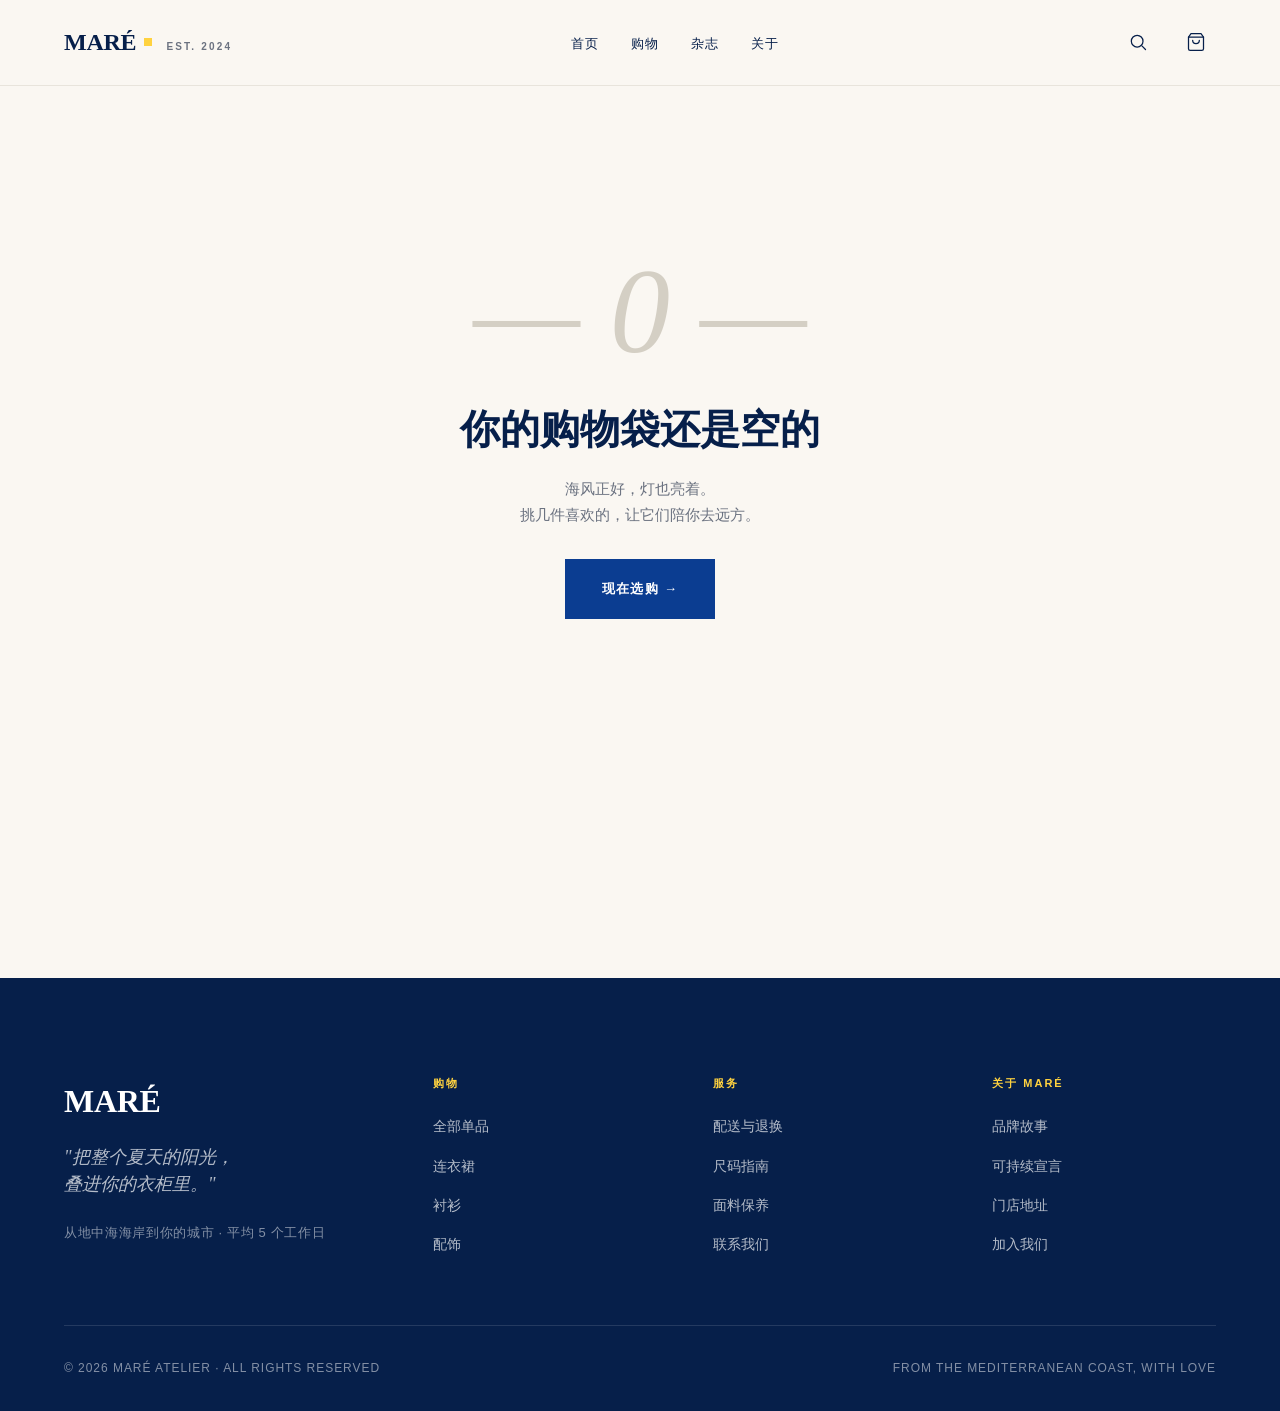
<file: cart.html>
<!doctype html>
<html lang="zh-CN">
  <head>
    <meta charset="UTF-8" />
    <meta name="viewport" content="width=device-width, initial-scale=1.0" />
    <meta name="description" content="MARÉ 购物袋" />
    <title>购物袋 · MARÉ</title>
    <link rel="preconnect" href="https://fonts.googleapis.cn" />
    <link rel="preconnect" href="https://fonts.gstatic.cn" crossorigin />
    <link rel="stylesheet" href="/styles/main.css" />
    <link rel="stylesheet" href="/styles/shop.css" />
  </head>
  <body>
    <div data-site-header></div>

    <main>
      <section class="cart-page">
        <div class="container">
          <div data-cart-root></div>
        </div>
      </section>
    </main>

    <div data-site-footer></div>

    <script src="/scripts/products.js"></script>
    <script src="/scripts/common.js"></script>
    <script src="/scripts/cart.js"></script>
  </body>
</html>
</file>
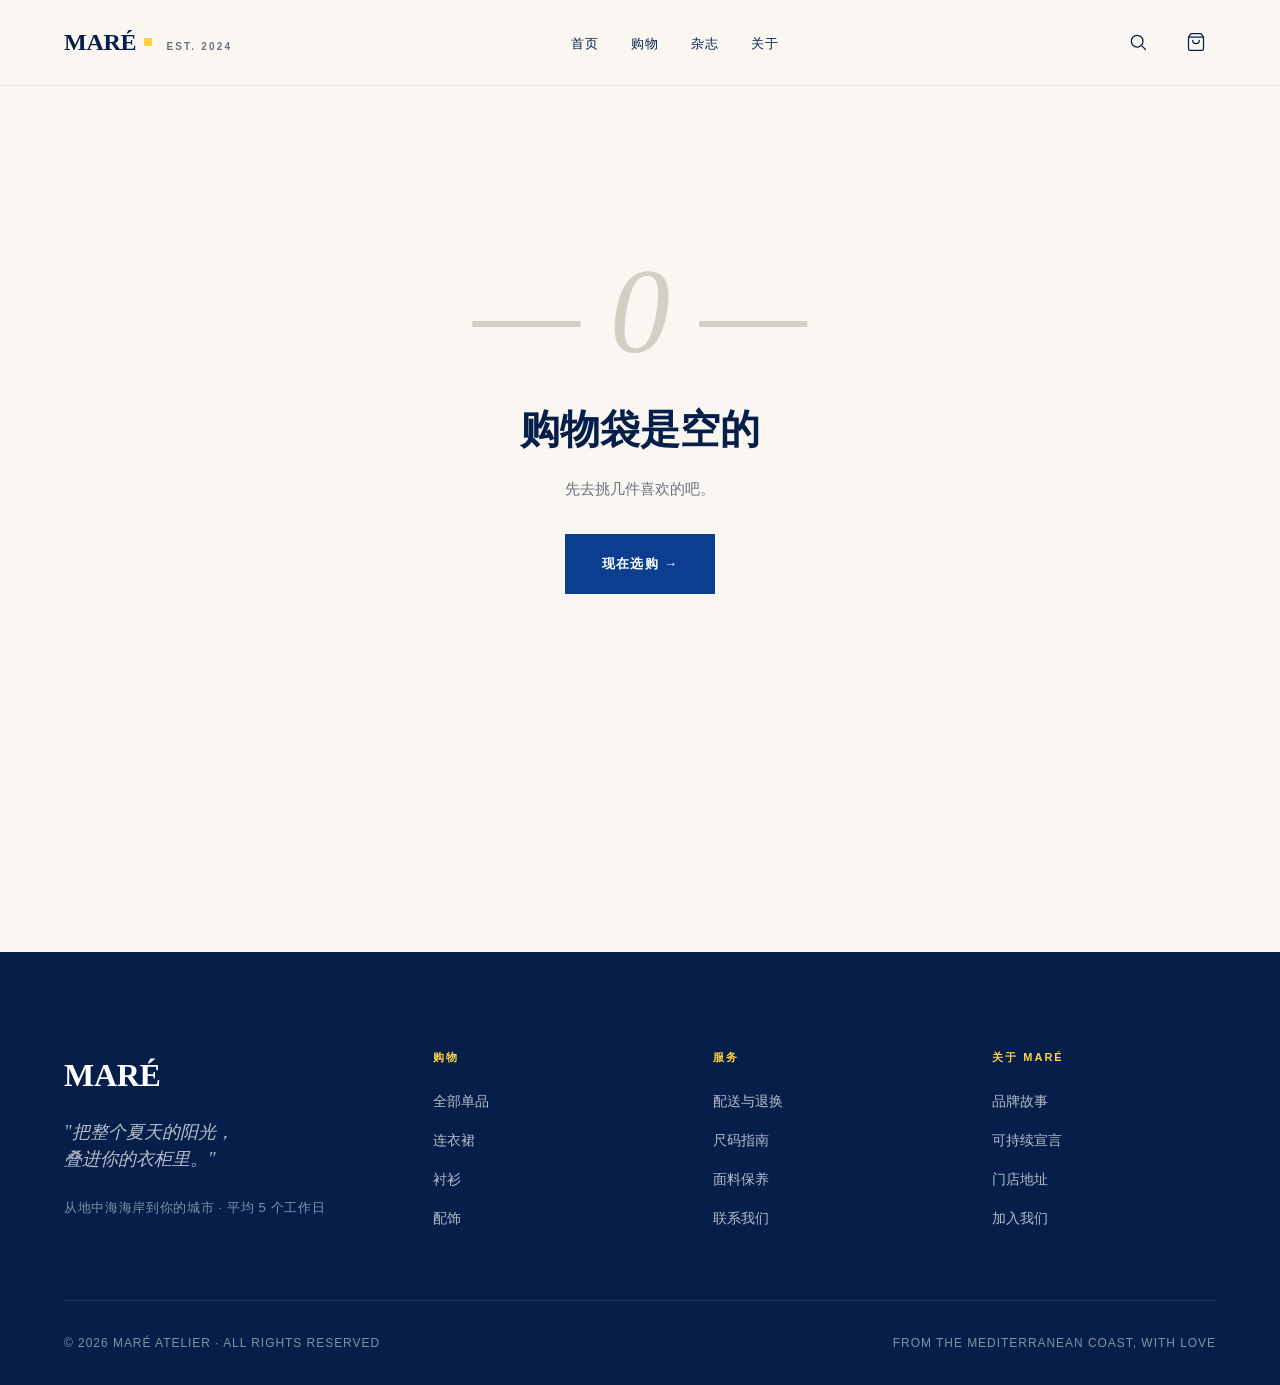
<file: checkout.html>
<!doctype html>
<html lang="zh-CN">
  <head>
    <meta charset="UTF-8" />
    <meta name="viewport" content="width=device-width, initial-scale=1.0" />
    <meta name="description" content="MARÉ 结账" />
    <title>结账 · MARÉ</title>
    <link rel="preconnect" href="https://fonts.googleapis.cn" />
    <link rel="preconnect" href="https://fonts.gstatic.cn" crossorigin />
    <link rel="stylesheet" href="/styles/main.css" />
    <link rel="stylesheet" href="/styles/shop.css" />
  </head>
  <body>
    <div data-site-header></div>

    <main>
      <section class="checkout-page">
        <div class="container">
          <div data-checkout-root></div>
        </div>
      </section>
    </main>

    <div data-site-footer></div>

    <script src="/scripts/products.js"></script>
    <script src="/scripts/common.js"></script>
    <script src="/scripts/checkout.js"></script>
  </body>
</html>
</file>
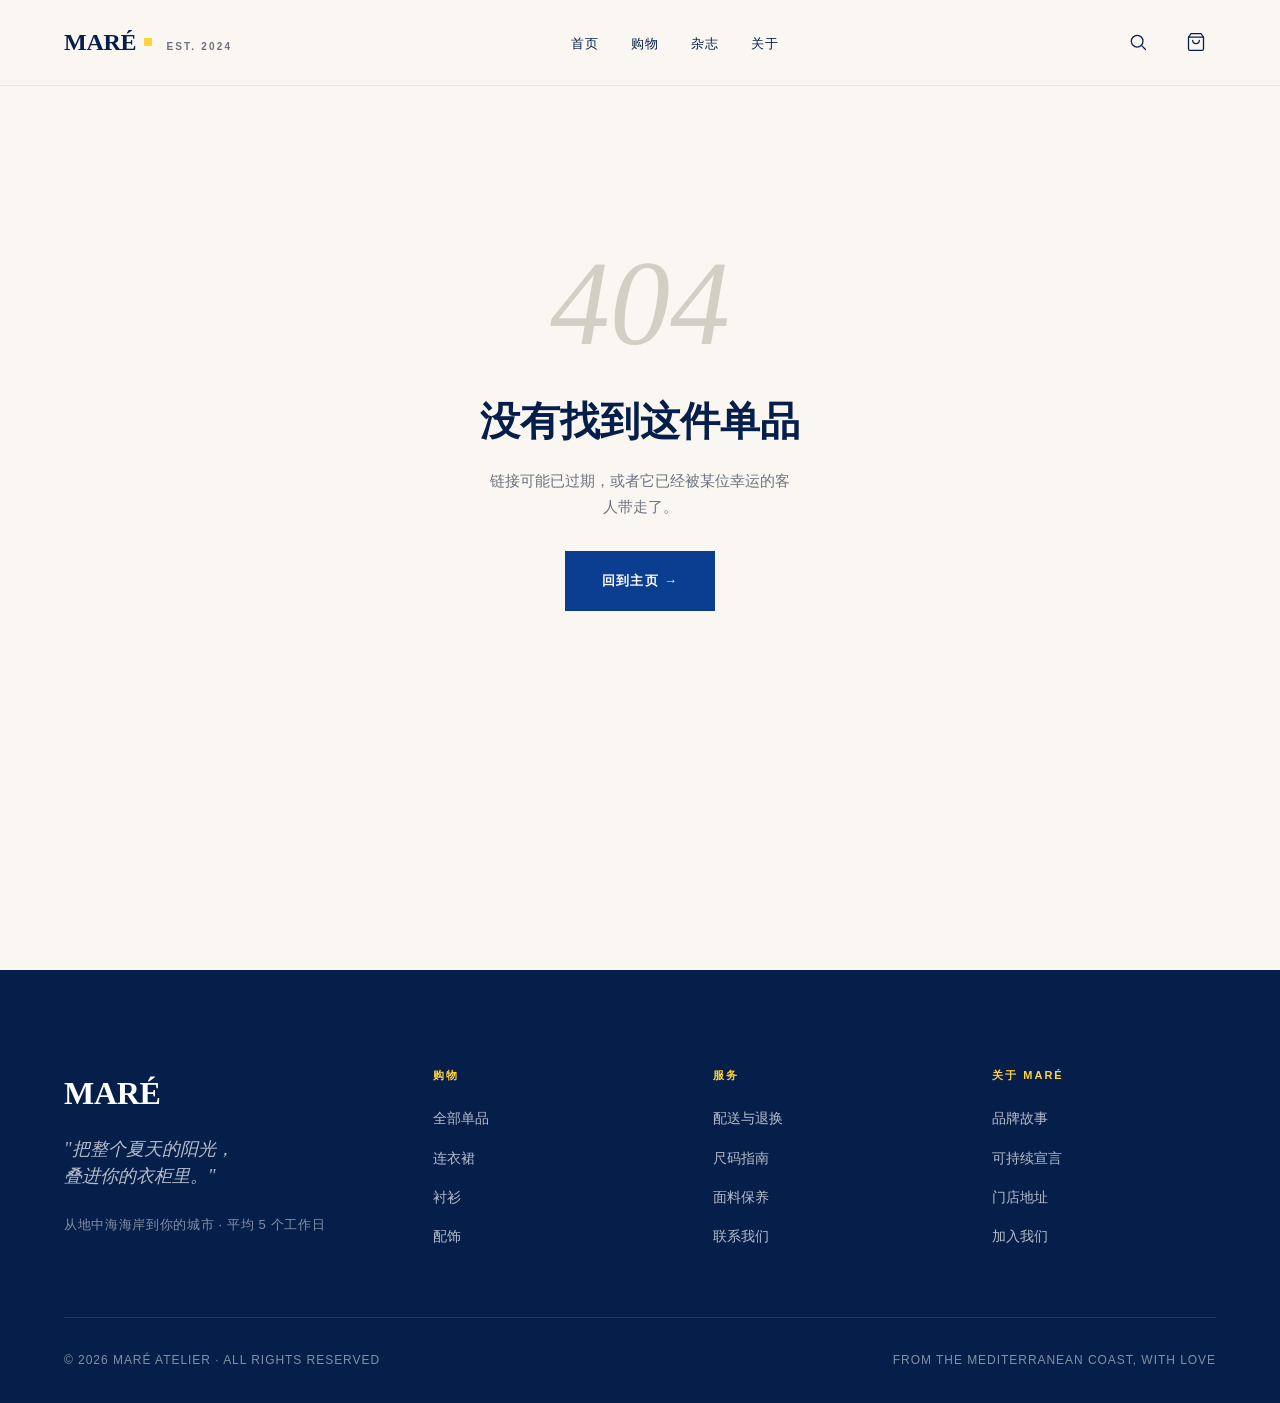
<file: product.html>
<!doctype html>
<html lang="zh-CN">
  <head>
    <meta charset="UTF-8" />
    <meta name="viewport" content="width=device-width, initial-scale=1.0" />
    <meta name="description" content="MARÉ 商品详情" />
    <title>商品详情 · MARÉ</title>
    <link rel="preconnect" href="https://fonts.googleapis.cn" />
    <link rel="preconnect" href="https://fonts.gstatic.cn" crossorigin />
    <link rel="stylesheet" href="/styles/main.css" />
    <link rel="stylesheet" href="/styles/shop.css" />
  </head>
  <body>
    <div data-site-header></div>

    <main>
      <section class="container crumbs">
        <ol data-crumbs></ol>
      </section>

      <section class="product-page" data-product-page>
        <div class="container">
          <div class="pd-layout" data-pd-root></div>
        </div>
      </section>

      <section class="related-section" data-related style="display:none;">
        <div class="container">
          <div class="section-head">
            <div class="section-title">
              <span class="h-rule" aria-hidden="true"></span>
              <h2 class="h1">
                <span class="eyebrow" style="display:block; margin-bottom: 12px;">You May Also Like</span>
                配它的<em style="font-style: italic; color: var(--c-deep-marine);">海风</em>。
              </h2>
            </div>
          </div>
          <div class="product-grid" data-related-grid></div>
        </div>
      </section>
    </main>

    <div data-site-footer></div>

    <script src="/scripts/products.js"></script>
    <script src="/scripts/common.js"></script>
    <script src="/scripts/product.js"></script>
  </body>
</html>
</file>
<file: styles/main.css>
/* =========================================================
   MARÉ — 地中海阳光精品店 · 全局样式
   Design System: deep marine + sun yellow + stucco white
   ========================================================= */

@import url('https://fonts.googleapis.cn/css2?family=Playfair+Display:ital,wght@0,400;0,500;0,600;0,700;1,400;1,500;1,600&family=Inter:wght@300;400;500;600;700&family=Noto+Serif+SC:wght@400;500;600;700&family=Noto+Sans+SC:wght@300;400;500;600;700&display=swap');

:root {
  --c-deep-marine: #0B3D91;
  --c-ink: #061F4A;
  --c-sun-yellow: #FFD23F;
  --c-sun-soft: #FFE891;
  --c-stucco: #FAF7F2;
  --c-pure-white: #FFFFFF;
  --c-sand: #E8E4DC;
  --c-sand-strong: #D4CFC4;
  --c-muted: #6B7280;
  --c-shadow-blue: rgba(11, 61, 145, 0.08);
  --c-shadow-blue-strong: rgba(11, 61, 145, 0.18);

  --ease-silk: cubic-bezier(0.16, 1, 0.3, 1);
  --t-fast: 260ms;
  --t-mid: 420ms;
  --t-slow: 600ms;

  --font-serif: 'Playfair Display', 'Noto Serif SC', Georgia, serif;
  --font-sans: 'Inter', -apple-system, BlinkMacSystemFont, 'Noto Sans SC', sans-serif;

  --container-max: 1440px;
  --container-pad: clamp(20px, 5vw, 80px);
  --section-gap: clamp(64px, 10vw, 128px);
}

/* ---------- Reset ---------- */
*,
*::before,
*::after {
  box-sizing: border-box;
  margin: 0;
  padding: 0;
}

html {
  -webkit-text-size-adjust: 100%;
  scroll-behavior: smooth;
}

body {
  font-family: var(--font-sans);
  font-size: 16px;
  line-height: 1.7;
  color: var(--c-ink);
  background: var(--c-stucco);
  -webkit-font-smoothing: antialiased;
  -moz-osx-font-smoothing: grayscale;
  min-height: 100vh;
  overflow-x: hidden;
}

img {
  max-width: 100%;
  height: auto;
  display: block;
}

button {
  font-family: inherit;
  color: inherit;
  background: none;
  border: none;
  cursor: pointer;
}

button:focus-visible,
a:focus-visible,
input:focus-visible,
select:focus-visible {
  outline: 2px solid var(--c-sun-yellow);
  outline-offset: 3px;
}

a {
  color: inherit;
  text-decoration: none;
}

input,
select {
  font-family: inherit;
  font-size: inherit;
  color: inherit;
}

/* ---------- Container ---------- */
.container {
  width: 100%;
  max-width: var(--container-max);
  margin: 0 auto;
  padding-left: var(--container-pad);
  padding-right: var(--container-pad);
}

/* ---------- Typography ---------- */
.eyebrow {
  font-family: var(--font-sans);
  font-size: 12px;
  font-weight: 500;
  letter-spacing: 0.18em;
  text-transform: uppercase;
  color: var(--c-deep-marine);
  display: inline-flex;
  align-items: center;
  gap: 12px;
}

.eyebrow::before {
  content: '';
  width: 28px;
  height: 1px;
  background: var(--c-deep-marine);
  display: inline-block;
}

.display-title {
  font-family: var(--font-serif);
  font-weight: 600;
  font-size: clamp(48px, 8vw, 96px);
  line-height: 1.02;
  letter-spacing: -0.02em;
  color: var(--c-ink);
}

.h1 {
  font-family: var(--font-serif);
  font-weight: 600;
  font-size: clamp(32px, 4vw, 56px);
  line-height: 1.1;
  letter-spacing: -0.015em;
  color: var(--c-ink);
}

.h2 {
  font-family: var(--font-serif);
  font-weight: 600;
  font-size: clamp(24px, 3vw, 36px);
  line-height: 1.2;
  letter-spacing: -0.01em;
  color: var(--c-ink);
}

.h3 {
  font-family: var(--font-serif);
  font-weight: 500;
  font-size: clamp(18px, 2vw, 22px);
  line-height: 1.3;
  color: var(--c-ink);
}

.lede {
  font-size: clamp(16px, 1.5vw, 18px);
  line-height: 1.7;
  color: var(--c-muted);
  max-width: 60ch;
}

.h-rule {
  display: inline-block;
  width: 4px;
  height: 36px;
  background: var(--c-sun-yellow);
  margin-right: 16px;
  vertical-align: middle;
}

.section-head {
  display: flex;
  align-items: flex-end;
  justify-content: space-between;
  flex-wrap: wrap;
  gap: 24px;
  margin-bottom: clamp(32px, 5vw, 56px);
}

.section-head .section-title {
  display: flex;
  align-items: center;
}

/* ---------- Buttons ---------- */
.btn {
  position: relative;
  display: inline-flex;
  align-items: center;
  justify-content: center;
  gap: 10px;
  padding: 18px 36px;
  font-family: var(--font-sans);
  font-weight: 600;
  font-size: 13px;
  letter-spacing: 0.1em;
  text-transform: uppercase;
  border: 1.5px solid transparent;
  border-radius: 0;
  cursor: pointer;
  transition: all var(--t-fast) var(--ease-silk);
  white-space: nowrap;
}

.btn-primary {
  background: var(--c-deep-marine);
  color: var(--c-pure-white);
  border-color: var(--c-deep-marine);
}

.btn-primary:hover {
  background: var(--c-sun-yellow);
  color: var(--c-ink);
  border-color: var(--c-sun-yellow);
}

.btn-secondary {
  background: transparent;
  color: var(--c-deep-marine);
  border-color: var(--c-deep-marine);
}

.btn-secondary:hover {
  background: var(--c-deep-marine);
  color: var(--c-pure-white);
}

.btn-ghost {
  padding: 12px 0;
  background: transparent;
  color: var(--c-ink);
  border: none;
  border-bottom: 1.5px solid var(--c-ink);
  text-transform: uppercase;
  letter-spacing: 0.1em;
  font-size: 12px;
  font-weight: 600;
}

.btn-ghost:hover {
  color: var(--c-deep-marine);
  border-color: var(--c-deep-marine);
}

.btn-block {
  width: 100%;
}

.btn:disabled {
  opacity: 0.4;
  cursor: not-allowed;
}

/* ---------- Header / Nav ---------- */
.site-header {
  position: sticky;
  top: 0;
  z-index: 100;
  background: rgba(250, 247, 242, 0.92);
  backdrop-filter: saturate(180%) blur(12px);
  -webkit-backdrop-filter: saturate(180%) blur(12px);
  border-bottom: 1px solid var(--c-sand);
}

.nav {
  display: flex;
  align-items: center;
  justify-content: space-between;
  padding-top: 22px;
  padding-bottom: 22px;
  gap: 24px;
}

.brand {
  display: inline-flex;
  align-items: baseline;
  gap: 8px;
  font-family: var(--font-serif);
  font-weight: 700;
  font-size: 24px;
  letter-spacing: -0.01em;
  color: var(--c-ink);
}

.brand .brand-dot {
  width: 8px;
  height: 8px;
  background: var(--c-sun-yellow);
  display: inline-block;
  align-self: center;
}

.brand-sub {
  font-family: var(--font-sans);
  font-size: 10px;
  letter-spacing: 0.22em;
  text-transform: uppercase;
  color: var(--c-muted);
  margin-left: 6px;
}

.nav-links {
  display: flex;
  align-items: center;
  gap: 32px;
  list-style: none;
}

.nav-links a {
  font-size: 13px;
  font-weight: 500;
  letter-spacing: 0.08em;
  text-transform: uppercase;
  color: var(--c-ink);
  padding: 6px 0;
  position: relative;
  transition: color var(--t-fast) var(--ease-silk);
}

.nav-links a::after {
  content: '';
  position: absolute;
  left: 0;
  right: 0;
  bottom: -2px;
  height: 2px;
  background: var(--c-sun-yellow);
  transform: scaleX(0);
  transform-origin: left;
  transition: transform var(--t-fast) var(--ease-silk);
}

.nav-links a:hover::after,
.nav-links a.active::after {
  transform: scaleX(1);
}

.nav-actions {
  display: flex;
  align-items: center;
  gap: 18px;
}

.icon-btn {
  width: 40px;
  height: 40px;
  display: inline-flex;
  align-items: center;
  justify-content: center;
  color: var(--c-ink);
  position: relative;
  transition: color var(--t-fast) var(--ease-silk);
}

.icon-btn:hover {
  color: var(--c-deep-marine);
}

.icon-btn svg {
  width: 20px;
  height: 20px;
  stroke-width: 1.5;
}

.cart-count {
  position: absolute;
  top: 4px;
  right: 2px;
  min-width: 18px;
  height: 18px;
  padding: 0 5px;
  background: var(--c-sun-yellow);
  color: var(--c-ink);
  font-family: var(--font-sans);
  font-size: 10px;
  font-weight: 700;
  display: inline-flex;
  align-items: center;
  justify-content: center;
  line-height: 1;
}

/* ---------- Search overlay ---------- */
.search-bar {
  display: none;
  padding: 16px 0 24px;
  border-bottom: 1px solid var(--c-sand);
}

.search-bar.open {
  display: block;
}

.search-input-wrap {
  display: flex;
  align-items: center;
  gap: 12px;
  border-bottom: 1.5px solid var(--c-ink);
  padding: 8px 0;
}

.search-input-wrap svg {
  width: 18px;
  height: 18px;
  stroke-width: 1.5;
  color: var(--c-ink);
  flex-shrink: 0;
}

.search-input-wrap input {
  flex: 1;
  background: transparent;
  border: none;
  outline: none;
  padding: 6px 0;
  font-size: 16px;
  font-family: var(--font-serif);
  font-style: italic;
  color: var(--c-ink);
}

.search-input-wrap input::placeholder {
  color: var(--c-muted);
  font-style: italic;
}

.search-close {
  font-size: 11px;
  letter-spacing: 0.1em;
  text-transform: uppercase;
  color: var(--c-muted);
}

/* ---------- Mobile nav ---------- */
.mobile-toggle {
  display: none;
  width: 36px;
  height: 36px;
  align-items: center;
  justify-content: center;
}

.mobile-toggle svg {
  width: 22px;
  height: 22px;
  stroke-width: 1.5;
}

/* ---------- Footer ---------- */
.site-footer {
  margin-top: var(--section-gap);
  padding: clamp(64px, 8vw, 96px) 0 32px;
  background: var(--c-ink);
  color: var(--c-stucco);
}

.footer-grid {
  display: grid;
  grid-template-columns: 1.4fr repeat(3, 1fr);
  gap: 56px;
  padding-bottom: 56px;
  border-bottom: 1px solid rgba(255, 255, 255, 0.12);
}

.footer-brand {
  font-family: var(--font-serif);
  font-size: 32px;
  font-weight: 600;
  letter-spacing: -0.01em;
  color: var(--c-pure-white);
  margin-bottom: 16px;
  display: inline-flex;
  align-items: baseline;
  gap: 8px;
}

.footer-brand .brand-dot {
  background: var(--c-sun-yellow);
}

.footer-tagline {
  font-family: var(--font-serif);
  font-style: italic;
  font-size: 18px;
  line-height: 1.5;
  color: rgba(255, 255, 255, 0.7);
  max-width: 32ch;
  margin-bottom: 24px;
}

.footer-col h4 {
  font-family: var(--font-sans);
  font-size: 11px;
  font-weight: 600;
  letter-spacing: 0.18em;
  text-transform: uppercase;
  color: var(--c-sun-yellow);
  margin-bottom: 20px;
}

.footer-col ul {
  list-style: none;
}

.footer-col li {
  margin-bottom: 12px;
}

.footer-col a {
  font-size: 14px;
  color: rgba(255, 255, 255, 0.7);
  transition: color var(--t-fast) var(--ease-silk);
}

.footer-col a:hover {
  color: var(--c-sun-yellow);
}

.footer-bottom {
  padding-top: 32px;
  display: flex;
  justify-content: space-between;
  flex-wrap: wrap;
  gap: 16px;
  font-size: 12px;
  letter-spacing: 0.08em;
  color: rgba(255, 255, 255, 0.5);
  text-transform: uppercase;
}

/* ---------- Product Card ---------- */
.product-card {
  display: block;
  cursor: pointer;
  position: relative;
}

.product-card .pc-media {
  position: relative;
  aspect-ratio: 4 / 5;
  overflow: hidden;
  background: var(--c-pure-white);
}

.product-card .pc-media::before {
  content: '';
  position: absolute;
  inset: 0;
  background: var(--c-sun-yellow);
  transform: translateY(100%);
  transition: transform var(--t-mid) var(--ease-silk);
  z-index: 1;
}

.product-card .pc-media img {
  position: relative;
  z-index: 2;
  width: 100%;
  height: 100%;
  object-fit: cover;
  transition: transform var(--t-slow) var(--ease-silk);
}

.product-card:hover .pc-media::before {
  transform: translateY(0);
}

.product-card:hover .pc-media img {
  transform: translate(8px, -8px);
}

.product-card .pc-badge {
  position: absolute;
  top: 12px;
  left: 12px;
  z-index: 3;
  background: var(--c-sun-yellow);
  color: var(--c-ink);
  padding: 5px 10px;
  font-size: 10px;
  font-weight: 700;
  letter-spacing: 0.14em;
  text-transform: uppercase;
}

.product-card .pc-badge.badge-new {
  background: var(--c-ink);
  color: var(--c-stucco);
}

.product-card .pc-quick {
  position: absolute;
  right: 12px;
  bottom: 12px;
  z-index: 3;
  width: 40px;
  height: 40px;
  background: var(--c-pure-white);
  color: var(--c-ink);
  display: inline-flex;
  align-items: center;
  justify-content: center;
  opacity: 0;
  transform: translateY(8px);
  transition: all var(--t-fast) var(--ease-silk);
}

.product-card .pc-quick svg {
  width: 16px;
  height: 16px;
  stroke-width: 1.5;
}

.product-card:hover .pc-quick {
  opacity: 1;
  transform: translateY(0);
}

.product-card .pc-quick:hover {
  background: var(--c-sun-yellow);
}

.product-card .pc-info {
  padding-top: 18px;
  display: flex;
  justify-content: space-between;
  align-items: flex-start;
  gap: 16px;
}

.product-card .pc-meta .pc-cat {
  font-size: 10px;
  letter-spacing: 0.14em;
  text-transform: uppercase;
  color: var(--c-muted);
  margin-bottom: 6px;
}

.product-card .pc-meta .pc-name {
  font-family: var(--font-serif);
  font-size: 17px;
  font-weight: 500;
  color: var(--c-ink);
  line-height: 1.3;
  transition: color var(--t-fast) var(--ease-silk);
}

.product-card:hover .pc-name {
  color: var(--c-deep-marine);
}

.product-card .pc-price {
  font-family: var(--font-serif);
  font-style: italic;
  font-size: 18px;
  font-weight: 600;
  color: var(--c-deep-marine);
  white-space: nowrap;
}

.product-card .pc-price .pc-currency {
  font-size: 12px;
  font-style: normal;
  vertical-align: 2px;
  margin-right: 1px;
  letter-spacing: 0;
}

.product-card .pc-price .pc-old {
  display: block;
  font-size: 12px;
  font-style: normal;
  color: var(--c-muted);
  text-decoration: line-through;
  text-align: right;
  margin-top: 2px;
  font-weight: 400;
}

/* ---------- Toast ---------- */
.toast {
  position: fixed;
  left: 50%;
  bottom: 40px;
  transform: translateX(-50%) translateY(40px);
  background: var(--c-ink);
  color: var(--c-stucco);
  padding: 14px 24px;
  font-size: 13px;
  letter-spacing: 0.05em;
  z-index: 9999;
  opacity: 0;
  transition: all var(--t-fast) var(--ease-silk);
  pointer-events: none;
  display: inline-flex;
  align-items: center;
  gap: 10px;
}

.toast .toast-mark {
  width: 18px;
  height: 18px;
  background: var(--c-sun-yellow);
  color: var(--c-ink);
  display: inline-flex;
  align-items: center;
  justify-content: center;
  font-size: 11px;
  font-weight: 700;
}

.toast.show {
  opacity: 1;
  transform: translateX(-50%) translateY(0);
}

/* ---------- Form ---------- */
.form-field {
  margin-bottom: 20px;
}

.form-label {
  display: block;
  font-size: 11px;
  letter-spacing: 0.14em;
  text-transform: uppercase;
  color: var(--c-muted);
  margin-bottom: 8px;
  font-weight: 500;
}

.form-input {
  width: 100%;
  padding: 14px 16px;
  background: var(--c-pure-white);
  border: 1.5px solid var(--c-sand-strong);
  border-radius: 0;
  font-size: 15px;
  color: var(--c-ink);
  transition: border-color var(--t-fast) var(--ease-silk);
}

.form-input:focus {
  outline: none;
  border-color: var(--c-deep-marine);
}

.form-row {
  display: grid;
  grid-template-columns: 1fr 1fr;
  gap: 16px;
}

/* ---------- Animations ---------- */
@keyframes fadeUp {
  from {
    opacity: 0;
    transform: translateY(16px);
  }
  to {
    opacity: 1;
    transform: translateY(0);
  }
}

.fade-up {
  animation: fadeUp var(--t-slow) var(--ease-silk) both;
}

.fade-up.d1 { animation-delay: 80ms; }
.fade-up.d2 { animation-delay: 160ms; }
.fade-up.d3 { animation-delay: 240ms; }
.fade-up.d4 { animation-delay: 320ms; }
.fade-up.d5 { animation-delay: 400ms; }

/* ---------- Responsive ---------- */
@media (max-width: 960px) {
  .footer-grid {
    grid-template-columns: 1fr 1fr;
    gap: 40px;
  }
}

@media (max-width: 720px) {
  .nav-links {
    display: none;
  }

  .mobile-toggle {
    display: inline-flex;
  }

  .nav-actions .icon-btn[data-action="search-toggle"] {
    display: inline-flex;
  }

  .footer-grid {
    grid-template-columns: 1fr;
    gap: 32px;
  }

  .footer-bottom {
    flex-direction: column;
    align-items: flex-start;
    gap: 8px;
  }
}

.mobile-menu {
  display: none;
  border-top: 1px solid var(--c-sand);
  padding: 24px 0;
}

.mobile-menu.open {
  display: block;
}

.mobile-menu ul {
  list-style: none;
}

.mobile-menu li {
  padding: 10px 0;
}

.mobile-menu a {
  font-family: var(--font-serif);
  font-size: 22px;
  color: var(--c-ink);
}

.mobile-menu a:hover {
  color: var(--c-deep-marine);
}
</file>
<file: styles/shop.css>
/* =========================================================
   MARÉ — 商品详情页 / 购物车 / 结账 样式
   ========================================================= */

/* ---------- Breadcrumbs ---------- */
.crumbs {
  padding-top: clamp(24px, 4vw, 40px);
  padding-bottom: 16px;
}

.crumbs ol {
  list-style: none;
  display: flex;
  gap: 10px;
  font-size: 11px;
  letter-spacing: 0.14em;
  text-transform: uppercase;
  color: var(--c-muted);
  flex-wrap: wrap;
}

.crumbs li {
  display: inline-flex;
  align-items: center;
  gap: 10px;
}

.crumbs li::after {
  content: '/';
  color: var(--c-sand-strong);
}

.crumbs li:last-child::after {
  display: none;
}

.crumbs li:last-child {
  color: var(--c-ink);
}

.crumbs a:hover {
  color: var(--c-deep-marine);
}

/* ---------- Product Page ---------- */
.product-page {
  padding-bottom: var(--section-gap);
}

.pd-layout {
  display: grid;
  grid-template-columns: 1.1fr 1fr;
  gap: clamp(40px, 6vw, 96px);
  align-items: start;
}

/* Gallery */
.pd-gallery {
  position: relative;
}

.pd-main {
  position: relative;
  aspect-ratio: 4 / 5;
  background: var(--c-pure-white);
  overflow: hidden;
}

.pd-main img {
  width: 100%;
  height: 100%;
  object-fit: cover;
  transition: opacity var(--t-mid) var(--ease-silk);
}

.pd-badge {
  position: absolute;
  top: 16px;
  left: 16px;
  background: var(--c-sun-yellow);
  color: var(--c-ink);
  padding: 6px 12px;
  font-size: 11px;
  font-weight: 700;
  letter-spacing: 0.14em;
  text-transform: uppercase;
  z-index: 2;
}

.pd-thumbs {
  display: grid;
  grid-template-columns: repeat(4, 1fr);
  gap: 12px;
  margin-top: 12px;
}

.pd-thumb {
  aspect-ratio: 1;
  background: var(--c-pure-white);
  border: 1.5px solid transparent;
  cursor: pointer;
  padding: 0;
  overflow: hidden;
  transition: border-color var(--t-fast) var(--ease-silk);
}

.pd-thumb img {
  width: 100%;
  height: 100%;
  object-fit: cover;
}

.pd-thumb.active {
  border-color: var(--c-deep-marine);
}

/* Info side */
.pd-info {
  position: sticky;
  top: 110px;
}

.pd-cat {
  font-size: 11px;
  letter-spacing: 0.18em;
  text-transform: uppercase;
  color: var(--c-deep-marine);
  margin-bottom: 14px;
  display: inline-flex;
  align-items: center;
  gap: 10px;
}

.pd-cat::before {
  content: '';
  width: 24px;
  height: 2px;
  background: var(--c-sun-yellow);
}

.pd-title {
  font-family: var(--font-serif);
  font-size: clamp(28px, 4vw, 44px);
  font-weight: 600;
  line-height: 1.1;
  letter-spacing: -0.015em;
  color: var(--c-ink);
  margin-bottom: 16px;
}

.pd-pricing {
  display: flex;
  align-items: baseline;
  gap: 16px;
  margin-bottom: 28px;
  padding-bottom: 28px;
  border-bottom: 1px solid var(--c-sand-strong);
}

.pd-price {
  font-family: var(--font-serif);
  font-style: italic;
  font-size: 36px;
  font-weight: 600;
  color: var(--c-deep-marine);
  line-height: 1;
}

.pd-price .pd-currency {
  font-size: 18px;
  font-style: normal;
  vertical-align: 6px;
  margin-right: 2px;
}

.pd-old-price {
  font-family: var(--font-serif);
  font-size: 16px;
  color: var(--c-muted);
  text-decoration: line-through;
}

.pd-save {
  font-size: 11px;
  letter-spacing: 0.14em;
  text-transform: uppercase;
  color: var(--c-ink);
  background: var(--c-sun-yellow);
  padding: 4px 10px;
  font-weight: 700;
}

.pd-desc {
  font-size: 15px;
  line-height: 1.8;
  color: var(--c-ink);
  margin-bottom: 32px;
  max-width: 50ch;
}

.pd-block {
  margin-bottom: 28px;
}

.pd-block .block-label {
  display: flex;
  align-items: center;
  justify-content: space-between;
  margin-bottom: 14px;
}

.pd-block .block-label .label-key {
  font-size: 11px;
  letter-spacing: 0.16em;
  text-transform: uppercase;
  color: var(--c-muted);
  font-weight: 500;
}

.pd-block .block-label .label-val {
  font-size: 12px;
  font-weight: 600;
  color: var(--c-ink);
  letter-spacing: 0.08em;
}

.pd-block .block-label .label-link {
  font-size: 11px;
  letter-spacing: 0.1em;
  text-transform: uppercase;
  color: var(--c-deep-marine);
  border-bottom: 1px solid var(--c-deep-marine);
  padding-bottom: 1px;
  cursor: pointer;
}

/* Color swatch */
.pd-color {
  display: inline-flex;
  align-items: center;
  gap: 12px;
}

.pd-color .swatch {
  width: 28px;
  height: 28px;
  border: 1.5px solid var(--c-sand-strong);
  background: var(--c-stucco);
  display: inline-block;
}

/* Size selector */
.size-grid {
  display: grid;
  grid-template-columns: repeat(auto-fill, minmax(70px, 1fr));
  gap: 10px;
}

.size-btn {
  padding: 14px 0;
  background: var(--c-pure-white);
  border: 1.5px solid var(--c-sand-strong);
  font-family: var(--font-sans);
  font-size: 13px;
  font-weight: 600;
  letter-spacing: 0.08em;
  color: var(--c-ink);
  cursor: pointer;
  transition: all var(--t-fast) var(--ease-silk);
  position: relative;
}

.size-btn:hover:not(:disabled) {
  border-color: var(--c-deep-marine);
}

.size-btn.selected {
  background: var(--c-deep-marine);
  border-color: var(--c-deep-marine);
  color: var(--c-pure-white);
}

.size-btn:disabled {
  color: var(--c-sand-strong);
  background: transparent;
  cursor: not-allowed;
  text-decoration: line-through;
}

/* Qty */
.qty-row {
  display: flex;
  align-items: stretch;
  gap: 16px;
}

.qty-stepper {
  display: inline-flex;
  align-items: center;
  border: 1.5px solid var(--c-ink);
}

.qty-stepper button {
  width: 48px;
  height: 56px;
  display: inline-flex;
  align-items: center;
  justify-content: center;
  color: var(--c-ink);
  transition: background var(--t-fast) var(--ease-silk);
}

.qty-stepper button:hover:not(:disabled) {
  background: var(--c-stucco);
}

.qty-stepper button svg {
  width: 14px;
  height: 14px;
  stroke-width: 1.8;
}

.qty-stepper button:disabled {
  color: var(--c-sand-strong);
  cursor: not-allowed;
}

.qty-stepper .qty-num {
  width: 48px;
  text-align: center;
  font-family: var(--font-serif);
  font-style: italic;
  font-size: 18px;
  font-weight: 600;
  color: var(--c-ink);
  user-select: none;
}

/* Stock note */
.stock-note {
  font-size: 12px;
  letter-spacing: 0.08em;
  text-transform: uppercase;
  color: var(--c-muted);
  margin-top: 12px;
  display: inline-flex;
  align-items: center;
  gap: 8px;
}

.stock-note .stock-dot {
  width: 8px;
  height: 8px;
  background: var(--c-sun-yellow);
  display: inline-block;
}

.stock-note.in-stock .stock-dot {
  background: var(--c-deep-marine);
}

.stock-note.low-stock .stock-dot {
  background: var(--c-sun-yellow);
}

.stock-note.no-stock .stock-dot {
  background: var(--c-sand-strong);
}

/* CTA row */
.cta-row {
  display: flex;
  gap: 12px;
  margin-top: 28px;
}

.cta-row .btn {
  flex: 1;
}

.btn-icon-square {
  width: 56px;
  height: 56px;
  display: inline-flex;
  align-items: center;
  justify-content: center;
  border: 1.5px solid var(--c-ink);
  color: var(--c-ink);
  background: transparent;
  transition: all var(--t-fast) var(--ease-silk);
  flex-shrink: 0;
}

.btn-icon-square:hover {
  background: var(--c-ink);
  color: var(--c-stucco);
}

.btn-icon-square svg {
  width: 18px;
  height: 18px;
  stroke-width: 1.5;
}

/* Details list */
.pd-details {
  margin-top: 40px;
  padding-top: 32px;
  border-top: 1px solid var(--c-sand-strong);
}

.pd-details h4 {
  font-size: 11px;
  letter-spacing: 0.18em;
  text-transform: uppercase;
  color: var(--c-muted);
  margin-bottom: 16px;
  font-weight: 500;
}

.pd-details ul {
  list-style: none;
}

.pd-details li {
  font-size: 14px;
  padding: 8px 0;
  padding-left: 20px;
  position: relative;
  color: var(--c-ink);
  line-height: 1.6;
}

.pd-details li::before {
  content: '—';
  position: absolute;
  left: 0;
  color: var(--c-deep-marine);
}

/* Related */
.related-section {
  padding-top: var(--section-gap);
}

/* ---------- Cart Page ---------- */
.cart-page {
  padding-top: clamp(40px, 5vw, 64px);
  padding-bottom: var(--section-gap);
}

.cart-head {
  margin-bottom: clamp(32px, 5vw, 56px);
  display: flex;
  align-items: flex-end;
  justify-content: space-between;
  flex-wrap: wrap;
  gap: 16px;
}

.cart-head .h1 {
  margin-bottom: 4px;
}

.cart-head .h-sub {
  font-size: 14px;
  color: var(--c-muted);
}

.cart-layout {
  display: grid;
  grid-template-columns: 1.6fr 1fr;
  gap: clamp(32px, 5vw, 64px);
  align-items: start;
}

/* Cart items */
.cart-list {
  border-top: 1px solid var(--c-ink);
}

.cart-item {
  display: grid;
  grid-template-columns: 140px 1fr auto;
  gap: 24px;
  padding: 24px 0;
  border-bottom: 1px solid var(--c-sand-strong);
}

.cart-item .ci-img {
  width: 140px;
  aspect-ratio: 4 / 5;
  background: var(--c-pure-white);
  overflow: hidden;
}

.cart-item .ci-img img {
  width: 100%;
  height: 100%;
  object-fit: cover;
}

.cart-item .ci-body {
  display: flex;
  flex-direction: column;
  justify-content: space-between;
  gap: 12px;
}

.cart-item .ci-cat {
  font-size: 10px;
  letter-spacing: 0.16em;
  text-transform: uppercase;
  color: var(--c-muted);
  margin-bottom: 4px;
}

.cart-item .ci-name {
  font-family: var(--font-serif);
  font-size: 20px;
  font-weight: 500;
  color: var(--c-ink);
  line-height: 1.3;
  margin-bottom: 6px;
}

.cart-item .ci-name a:hover {
  color: var(--c-deep-marine);
}

.cart-item .ci-meta {
  font-size: 12px;
  color: var(--c-muted);
  letter-spacing: 0.05em;
}

.cart-item .ci-meta span {
  margin-right: 16px;
}

.cart-item .ci-actions {
  display: flex;
  align-items: center;
  gap: 24px;
}

.cart-item .ci-remove {
  font-size: 11px;
  letter-spacing: 0.1em;
  text-transform: uppercase;
  color: var(--c-muted);
  border-bottom: 1px solid var(--c-muted);
  padding-bottom: 2px;
  cursor: pointer;
  transition: color var(--t-fast) var(--ease-silk);
  display: inline-flex;
  align-items: center;
  gap: 8px;
}

.cart-item .ci-remove:hover {
  color: var(--c-ink);
  border-color: var(--c-ink);
}

.cart-item .ci-remove svg {
  width: 12px;
  height: 12px;
  stroke-width: 1.5;
}

.cart-item .ci-price {
  text-align: right;
  font-family: var(--font-serif);
  font-style: italic;
  font-size: 22px;
  font-weight: 600;
  color: var(--c-deep-marine);
  white-space: nowrap;
  line-height: 1;
}

.cart-item .ci-price .ci-currency {
  font-size: 13px;
  font-style: normal;
  vertical-align: 4px;
  margin-right: 1px;
}

.cart-item .ci-old {
  font-size: 12px;
  font-style: normal;
  color: var(--c-muted);
  text-decoration: line-through;
  margin-top: 4px;
  font-family: var(--font-sans);
  font-weight: 400;
}

/* Cart summary */
.cart-summary {
  position: sticky;
  top: 110px;
  background: var(--c-pure-white);
  padding: 32px;
  border-top: 3px solid var(--c-ink);
}

.cart-summary h3 {
  font-family: var(--font-serif);
  font-size: 22px;
  font-weight: 600;
  margin-bottom: 24px;
  color: var(--c-ink);
}

.summary-row {
  display: flex;
  justify-content: space-between;
  padding: 12px 0;
  font-size: 14px;
  color: var(--c-ink);
}

.summary-row.muted {
  color: var(--c-muted);
}

.summary-row .sum-val {
  font-family: var(--font-serif);
  font-style: italic;
  font-weight: 600;
}

.summary-row.total {
  border-top: 1px solid var(--c-sand-strong);
  margin-top: 12px;
  padding-top: 18px;
  font-size: 16px;
  font-weight: 600;
}

.summary-row.total .sum-val {
  font-size: 28px;
  color: var(--c-deep-marine);
}

.summary-promo {
  margin: 24px 0;
  padding: 16px;
  background: var(--c-stucco);
  display: flex;
  gap: 8px;
}

.summary-promo input {
  flex: 1;
  background: transparent;
  border: none;
  border-bottom: 1.5px solid var(--c-ink);
  padding: 6px 0;
  font-size: 13px;
  letter-spacing: 0.08em;
  text-transform: uppercase;
}

.summary-promo button {
  font-size: 11px;
  font-weight: 600;
  letter-spacing: 0.1em;
  text-transform: uppercase;
  color: var(--c-deep-marine);
  border-bottom: 1.5px solid var(--c-deep-marine);
  padding-bottom: 2px;
}

.summary-note {
  margin-top: 24px;
  padding-top: 20px;
  border-top: 1px dashed var(--c-sand-strong);
  font-size: 12px;
  letter-spacing: 0.05em;
  color: var(--c-muted);
  line-height: 1.7;
}

.summary-note .sn-mark {
  color: var(--c-deep-marine);
  font-weight: 600;
}

/* Cart empty */
.cart-empty {
  text-align: center;
  padding: clamp(64px, 8vw, 120px) 24px;
}

.cart-empty .empty-fig {
  font-family: var(--font-serif);
  font-style: italic;
  font-size: clamp(64px, 12vw, 120px);
  color: var(--c-sand-strong);
  line-height: 1;
  margin-bottom: 24px;
}

.cart-empty .empty-title {
  font-family: var(--font-serif);
  font-size: clamp(28px, 4vw, 40px);
  font-weight: 600;
  color: var(--c-ink);
  margin-bottom: 12px;
}

.cart-empty .empty-desc {
  font-size: 15px;
  color: var(--c-muted);
  max-width: 36ch;
  margin: 0 auto 32px;
}

/* ---------- Checkout Page ---------- */
.checkout-page {
  padding-top: clamp(40px, 5vw, 64px);
  padding-bottom: var(--section-gap);
}

.checkout-steps {
  display: flex;
  align-items: center;
  justify-content: center;
  gap: 12px;
  margin-bottom: clamp(40px, 5vw, 64px);
  flex-wrap: wrap;
}

.step-pill {
  display: inline-flex;
  align-items: center;
  gap: 10px;
  font-size: 11px;
  letter-spacing: 0.14em;
  text-transform: uppercase;
  color: var(--c-muted);
}

.step-pill .step-num {
  width: 28px;
  height: 28px;
  border-radius: 50%;
  background: var(--c-sand);
  display: inline-flex;
  align-items: center;
  justify-content: center;
  font-family: var(--font-serif);
  font-style: italic;
  font-size: 13px;
  font-weight: 600;
  color: var(--c-muted);
}

.step-pill.done .step-num {
  background: var(--c-deep-marine);
  color: var(--c-pure-white);
}

.step-pill.active {
  color: var(--c-ink);
  font-weight: 600;
}

.step-pill.active .step-num {
  background: var(--c-sun-yellow);
  color: var(--c-ink);
}

.step-conn {
  width: 36px;
  height: 1px;
  background: var(--c-sand-strong);
}

.checkout-layout {
  display: grid;
  grid-template-columns: 1.4fr 1fr;
  gap: clamp(32px, 5vw, 64px);
  align-items: start;
}

.checkout-card {
  background: var(--c-pure-white);
  padding: clamp(28px, 4vw, 40px);
}

.checkout-card + .checkout-card {
  margin-top: 16px;
}

.checkout-card h3 {
  font-family: var(--font-serif);
  font-size: 22px;
  font-weight: 600;
  margin-bottom: 4px;
  color: var(--c-ink);
}

.checkout-card .card-sub {
  font-size: 13px;
  color: var(--c-muted);
  margin-bottom: 24px;
}

/* Payment options */
.pay-options {
  display: grid;
  gap: 12px;
}

.pay-opt {
  display: flex;
  align-items: center;
  gap: 16px;
  padding: 18px 20px;
  border: 1.5px solid var(--c-sand-strong);
  cursor: pointer;
  transition: all var(--t-fast) var(--ease-silk);
}

.pay-opt:hover {
  border-color: var(--c-deep-marine);
}

.pay-opt.selected {
  border-color: var(--c-deep-marine);
  background: var(--c-stucco);
}

.pay-opt .pay-radio {
  width: 18px;
  height: 18px;
  border: 1.5px solid var(--c-sand-strong);
  border-radius: 50%;
  flex-shrink: 0;
  position: relative;
}

.pay-opt.selected .pay-radio {
  border-color: var(--c-deep-marine);
}

.pay-opt.selected .pay-radio::after {
  content: '';
  position: absolute;
  inset: 3px;
  background: var(--c-deep-marine);
  border-radius: 50%;
}

.pay-opt .pay-name {
  font-size: 15px;
  font-weight: 500;
  color: var(--c-ink);
}

.pay-opt .pay-desc {
  font-size: 12px;
  color: var(--c-muted);
  margin-top: 2px;
}

.pay-opt .pay-icon {
  width: 40px;
  height: 40px;
  margin-left: auto;
  background: var(--c-stucco);
  border-radius: 4px;
  display: inline-flex;
  align-items: center;
  justify-content: center;
  font-family: var(--font-serif);
  font-weight: 700;
  font-size: 14px;
  color: var(--c-deep-marine);
  flex-shrink: 0;
}

/* Mini summary in checkout */
.mini-sum-items {
  margin-bottom: 16px;
}

.mini-item {
  display: grid;
  grid-template-columns: 60px 1fr auto;
  gap: 14px;
  padding: 12px 0;
  border-bottom: 1px solid var(--c-sand);
}

.mini-item:last-child {
  border-bottom: none;
}

.mini-item .mi-img {
  width: 60px;
  aspect-ratio: 1;
  background: var(--c-stucco);
  overflow: hidden;
}

.mini-item .mi-img img {
  width: 100%;
  height: 100%;
  object-fit: cover;
}

.mini-item .mi-name {
  font-size: 13px;
  color: var(--c-ink);
  font-weight: 500;
  line-height: 1.4;
}

.mini-item .mi-meta {
  font-size: 11px;
  color: var(--c-muted);
  margin-top: 4px;
  letter-spacing: 0.05em;
}

.mini-item .mi-price {
  font-family: var(--font-serif);
  font-style: italic;
  font-size: 14px;
  font-weight: 600;
  color: var(--c-ink);
  align-self: center;
  white-space: nowrap;
}

/* Success */
.success-page {
  padding: clamp(64px, 10vw, 120px) 24px;
  text-align: center;
}

.success-page .success-mark {
  display: inline-flex;
  align-items: center;
  justify-content: center;
  width: 96px;
  height: 96px;
  background: var(--c-sun-yellow);
  margin-bottom: 32px;
  color: var(--c-ink);
}

.success-page .success-mark svg {
  width: 44px;
  height: 44px;
  stroke-width: 1.8;
}

.success-page .success-title {
  font-family: var(--font-serif);
  font-size: clamp(36px, 5vw, 56px);
  font-weight: 600;
  letter-spacing: -0.015em;
  margin-bottom: 16px;
  color: var(--c-ink);
}

.success-page .success-title em {
  font-style: italic;
  color: var(--c-deep-marine);
}

.success-page .success-desc {
  font-size: 16px;
  color: var(--c-muted);
  max-width: 42ch;
  margin: 0 auto 12px;
  line-height: 1.7;
}

.success-page .success-order {
  font-family: var(--font-serif);
  font-style: italic;
  font-size: 18px;
  color: var(--c-deep-marine);
  margin-bottom: 40px;
}

.success-page .success-actions {
  display: inline-flex;
  gap: 12px;
  flex-wrap: wrap;
  justify-content: center;
}

/* ---------- Responsive ---------- */
@media (max-width: 1024px) {
  .pd-layout,
  .cart-layout,
  .checkout-layout {
    grid-template-columns: 1fr;
    gap: 40px;
  }
  .pd-info,
  .cart-summary {
    position: static;
  }
}

@media (max-width: 560px) {
  .pd-thumbs {
    grid-template-columns: repeat(4, 1fr);
    gap: 8px;
  }
  .cart-item {
    grid-template-columns: 100px 1fr;
    gap: 16px;
  }
  .cart-item .ci-img {
    width: 100px;
  }
  .cart-item .ci-price {
    grid-column: 2;
    text-align: left;
    font-size: 18px;
  }
  .cart-item .ci-actions {
    gap: 16px;
    flex-wrap: wrap;
  }
  .cta-row {
    flex-direction: column;
  }
  .btn-icon-square {
    width: 100%;
    height: 48px;
  }
  .cart-summary {
    padding: 24px;
  }
}
</file>
